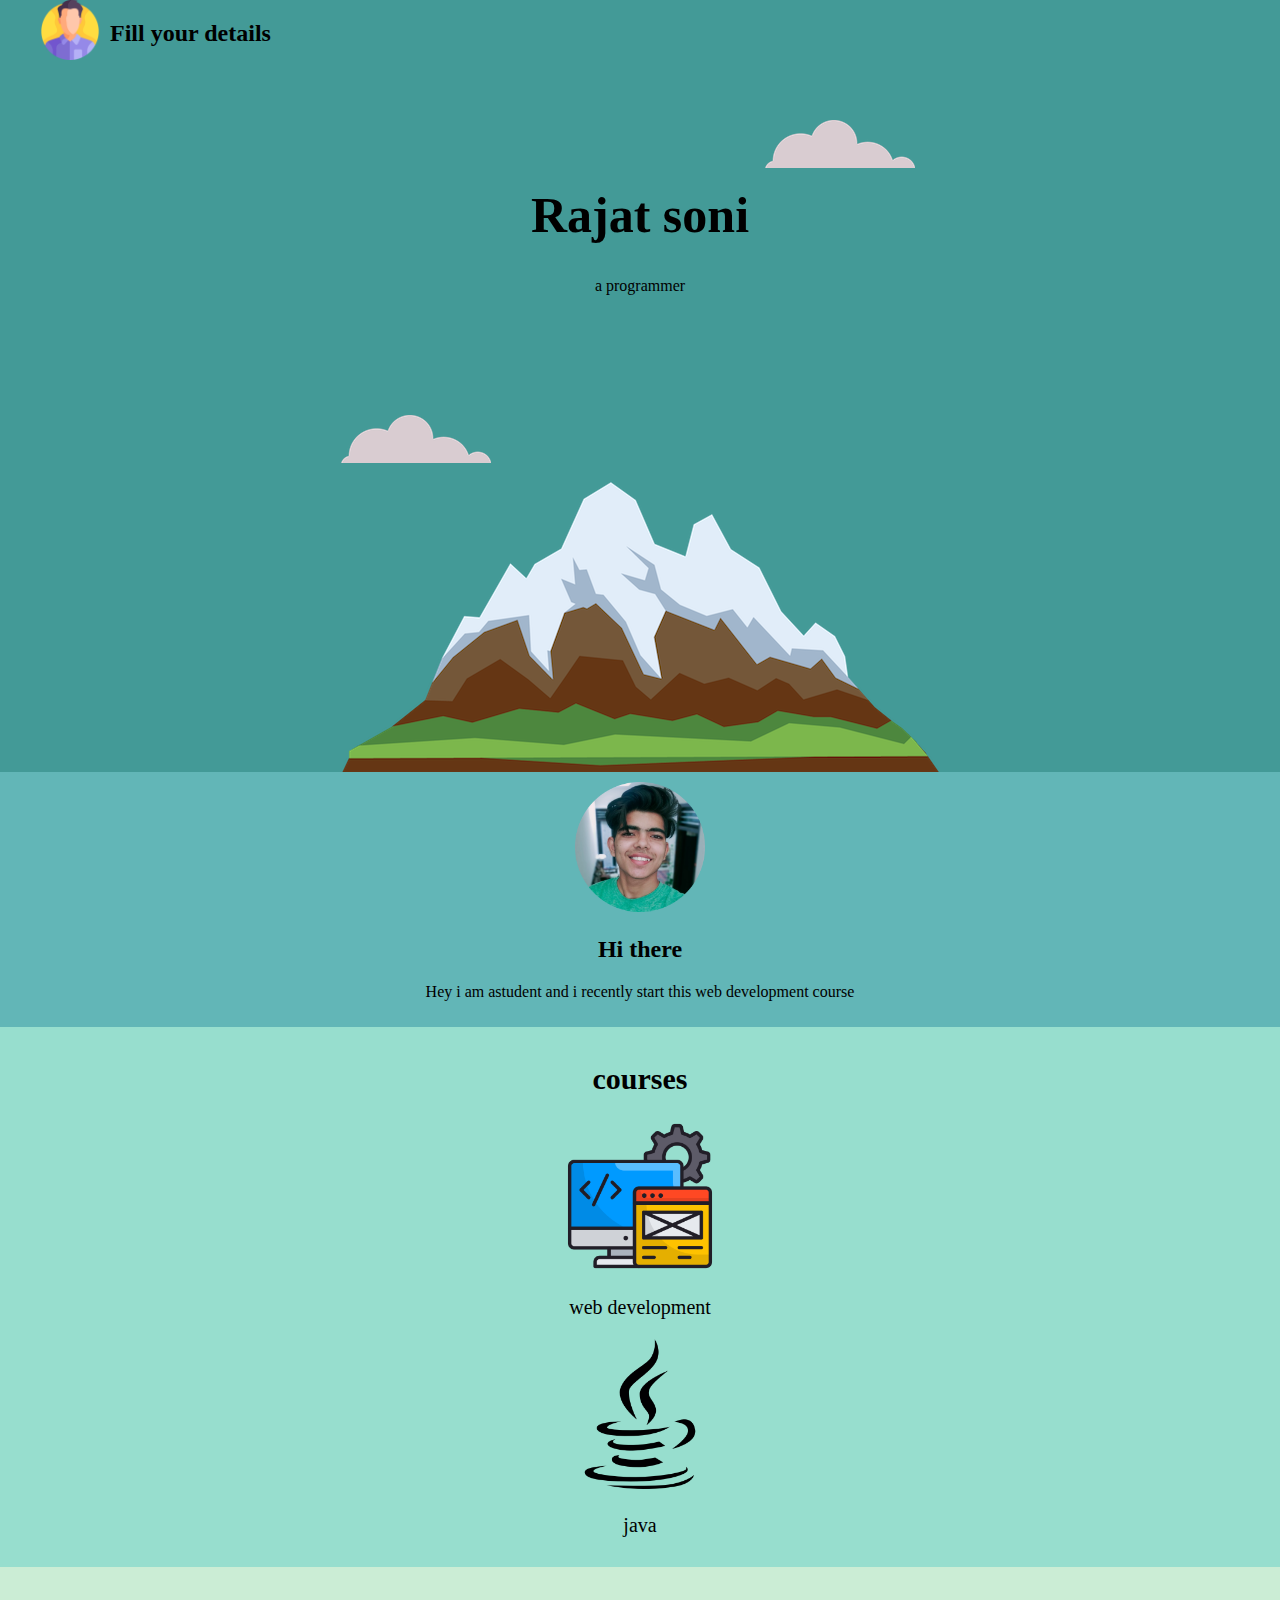
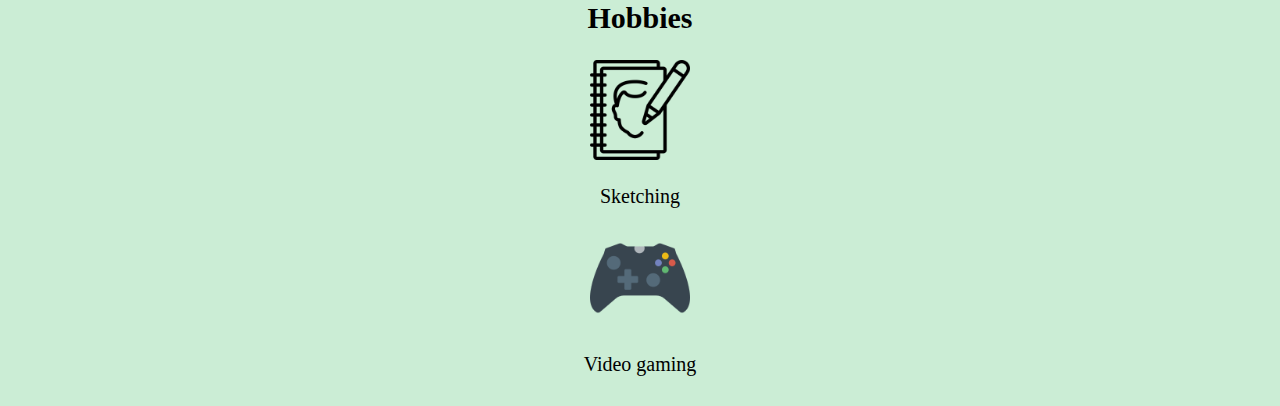
<file: index.html>
<!DOCTYPE html>
<html lang="en">
<head>
    <meta charset="UTF-8">
    <meta http-equiv="X-UA-Compatible" content="IE=edge">
    <meta name="viewport" content="width=device-width, initial-scale=1.0">
    <title>Rajat_project</title>
    <link rel="stylesheet" href="css/index_css.css">
    <link rel="icon" href="images/rajat.ico">
</head>
<body >
    <div class="footer">
        <a href="form.html"><img class="person"src="images/person.png" alt="" > </a>
        <h2 class="login">Fill your details</h2>
        
        
    </div>

        <div class="top">
        <img class="upper-cloud" src="images/cloud.png">
        <h1>Rajat soni</h1>
        <p>a programmer</p>
        <div class="top-inside">
        <img class="bottom-cloud" src="images/cloud.png" alt="">
        <img src="images/mountain.png" alt="">
        </div>
    </div>
    <div class="top2">
        <img class="rajat" src="images/rajat.png" alt="">
        <h2>Hi there</h2>
        <p class="about">Hey i am astudent and i recently start this web development course</p>
    </div>
    <div class="middle">
        <h2>courses</h2>
        <img class="web" src="images/app-development.png"></a>
        <p>web development</p>
        <img class="java" src="images/java-logo.png" alt="">
        <p>java</p>

    </div>
    <div class="bottom">
        <h2>Hobbies</h2>
        <img class="sketch" src="images/sketching.png" alt="">
        <p>Sketching</p>
        <img class="gaming"src="images/gaming.png" alt="">
         <p>Video gaming</p>
    </div>
    <div class="last">

    </div>
</body>

</html>
</file>
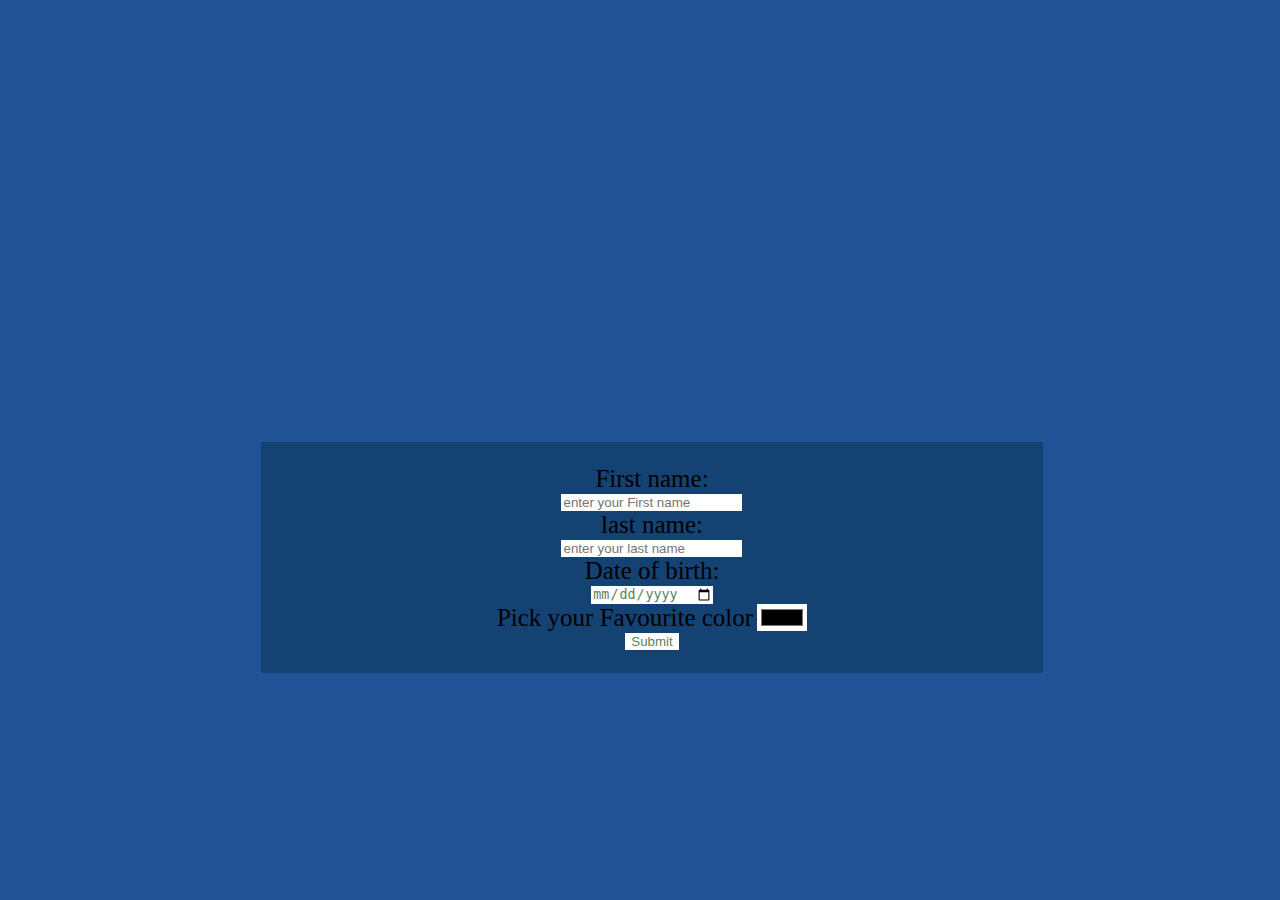
<file: form.html>
<!DOCTYPE html>
<html lang="en">
<head>
    <meta charset="UTF-8">
    <meta http-equiv="X-UA-Compatible" content="IE=edge">
    <meta name="viewport" content="width=device-width, initial-scale=1.0">
    <title>form</title>
    <link rel="stylesheet" href="css/form-css.css">
</head>
<body>
   

<div class="form">
   
    <form class="" action="form-deta.html" method="post">
        <label>First name:</label><br>
        <input type="text" placeholder="enter your First name" ><br>
        <label>last name:</label><br>
        <input type="text" placeholder="enter your last name" ><br>
        <label>Date of birth:</label><br>
        <input type="date"><br>
        <label>Pick your Favourite color</label>
        <input type="color"><br>
        <input type="submit">
    </form>


</div>

</body>
</html>
</file>
<file: css/index_css.css>
body{
    background-color: #939B62;
    margin: 0;
}
.footer{
    font-family: "Brush Script MT", script;
    background-color: #439A97;
    width: 100%;
    position: fixed;
    
}
.person{
    position: absolute;
    height: 60px;
    margin-left: 40px;
}
.login{
    margin-left: 110px;
}
/*          top             */
.top{
    text-align: center;
    background-color: #439A97;
    padding: 100px;
    
}
h1{
    font-family: "Brush Script MT", script;
    font-size: 50px;
}
h2{
    font-family: "Brush Script MT", script;
}

.upper-cloud{
    position: relative;
    left:200px;
    top: 20px;
}
.bottom-cloud{
        position: absolute;
}
.top-inside{
        position: relative;
        top: 104px;
}
/*        top2                 */

.top2{
    text-align: center;
    background-color: #62B6B7;
    padding: 10px;
}
.rajat{
    height: 130px;
}
.about:content{
    color: red;

}
/*        middle bos          */

.middle{
    font-size: 20px;
    text-align: center;
    background-color: #97DECE;
    padding: 10px;
}
.web{
    height: 150px;
}
.java{
    height: 150px;
}

/*          bottom bos          */

.bottom{
    font-size: 20px;
    text-align: center;
    background-color: #CBEDD5;
    padding: 10px;
}
.sketch{
    height: 100px;
}
.gaming{
    height: 100px;
}
</file>
<file: css/form-css.css>
body{
    background-color: #205295;
    text-align: center;
}
.form{
   
    padding: 23px 12px;
    border: 2px black;
    background-color: #144272;
    margin-top: 35%;
    margin-left: 20%;
    width: 60%;
    height: 40%;
    box-shadow: 1px;
}
label{
    color: black;
    font-family: "Rockwell";
    font-size: 25px;
    
}
input{
    color: #5C835A;
    background-color: white;
    border-style: none none none;
    border-color:#586E72 ;
}
</file>
